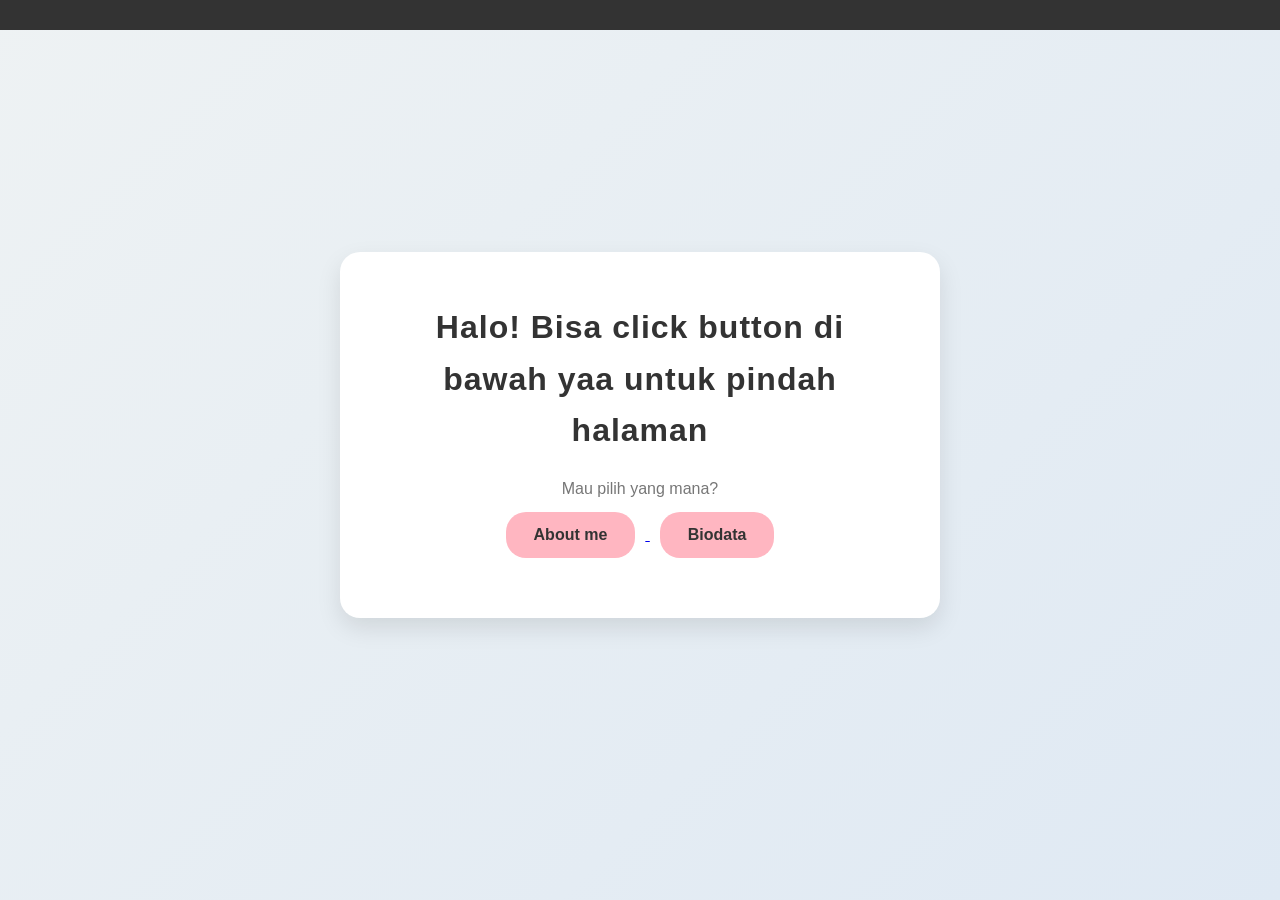
<file: index.html>
<body>

<nav>
    <link rel="stylesheet" href="static/style.css">
</nav>

<div class="landing-container">
    <div class="landing-card">
        <h1>Halo! Bisa click button di bawah yaa untuk pindah halaman</h1>
        <p>Mau pilih yang mana?</p>

        <a href="home.html">
            <button class="landing-btn">About me</button>
        </a>

        <a href="praktikum sebelumnya/praktikum-js.html">
            <button class="landing-btn">Biodata</button>
        </a>
    </div>
</div>

</body>
</file>
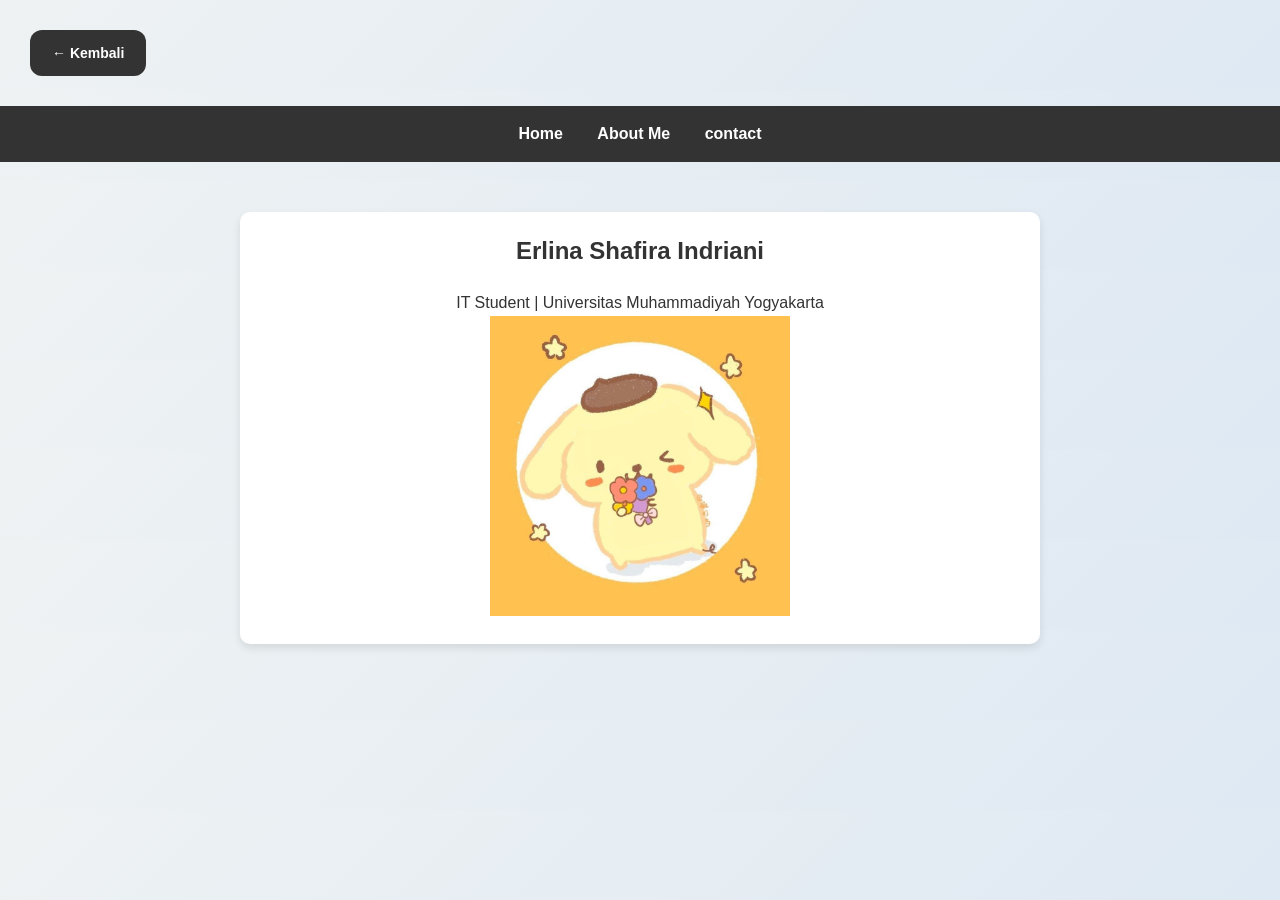
<file: home.html>
<!DOCTYPE html>
<html lang="en">
<head>
    <meta charset="UTF-8">
    <meta name="viewport" content="width=device-width, initial-scale=1.0">
    <title>ErlinaShafira</title>
    <link rel="stylesheet" href="static/style.css">
    <script src="prak.js" defer></script>
    <link rel="stylesheet" href="https://cdnjs.cloudflare.com/ajax/libs/font-awesome/6.0.0-beta3/css/all.min.css">
    <a href="index.html" class="btn-back">← Kembali</a>
</head>
<body>
    <!--navigasi-->
    <nav class="navbar">
        <ul>
            <li><a href="#" id="home">Home</a></li>
            <li><a href="#" id="about">About Me</a></li>
            <li><a href="#" id="contact">contact</a></li>
            
        </ul>
    </nav>
    <!--section home-->
    <section class="section" id="home-section">
        <div class="content-box">
            <h1>Erlina Shafira Indriani</h1>
            <p>IT Student | Universitas Muhammadiyah Yogyakarta</p>
            <img 
            width="300"
            height="300"
            src="asets/images/profile.jpg" alt="Home Image" class="Profile-img">
        </div>
    </section>

    <!--about-->
    <section class="section" id="about-section">
        <div class="content-box">
            <h1>About Me</h1>
                <p>Erlina merupakan Mahasiswi fakultas teknik UMY Semester 4, dia memiliki hobi mmenggambar di waktu senggang</p>
        </div>
    </section>

    <!--contact-->
    <section class="section" id="contact-section">
        <div class="content-box">
            <h1>Contact Me</h1>
            <p>
                You can reach me at:
                <a href="erlina.shafira.ft24@mail.umy.ac.id">erlina.shafira.ft24@mail.umy.ac.id</a>
            </p>

            <div class="social-links">
                <a
                    href="https://www.instagram.com/campannela/"
                    target="_blank"
                    class="social-icon"
                    ><i class="fab fa-instagram"></i>
                </a>
                <a
                    href="https://github.com/erlinashafira"
                    target="_blank"
                    class="social-icon"
                    ><i class="fab fa-github"></i
                    ></a>
                <a
                    href="https://id.linkedin.com/"
                    target="_blank"
                    class="social-icon"
                    ><i class="fab fa-linkedin"></i
                    ></a>        
            </div>
        </div>
    </section>
</a>
</body>
</html>
</file>
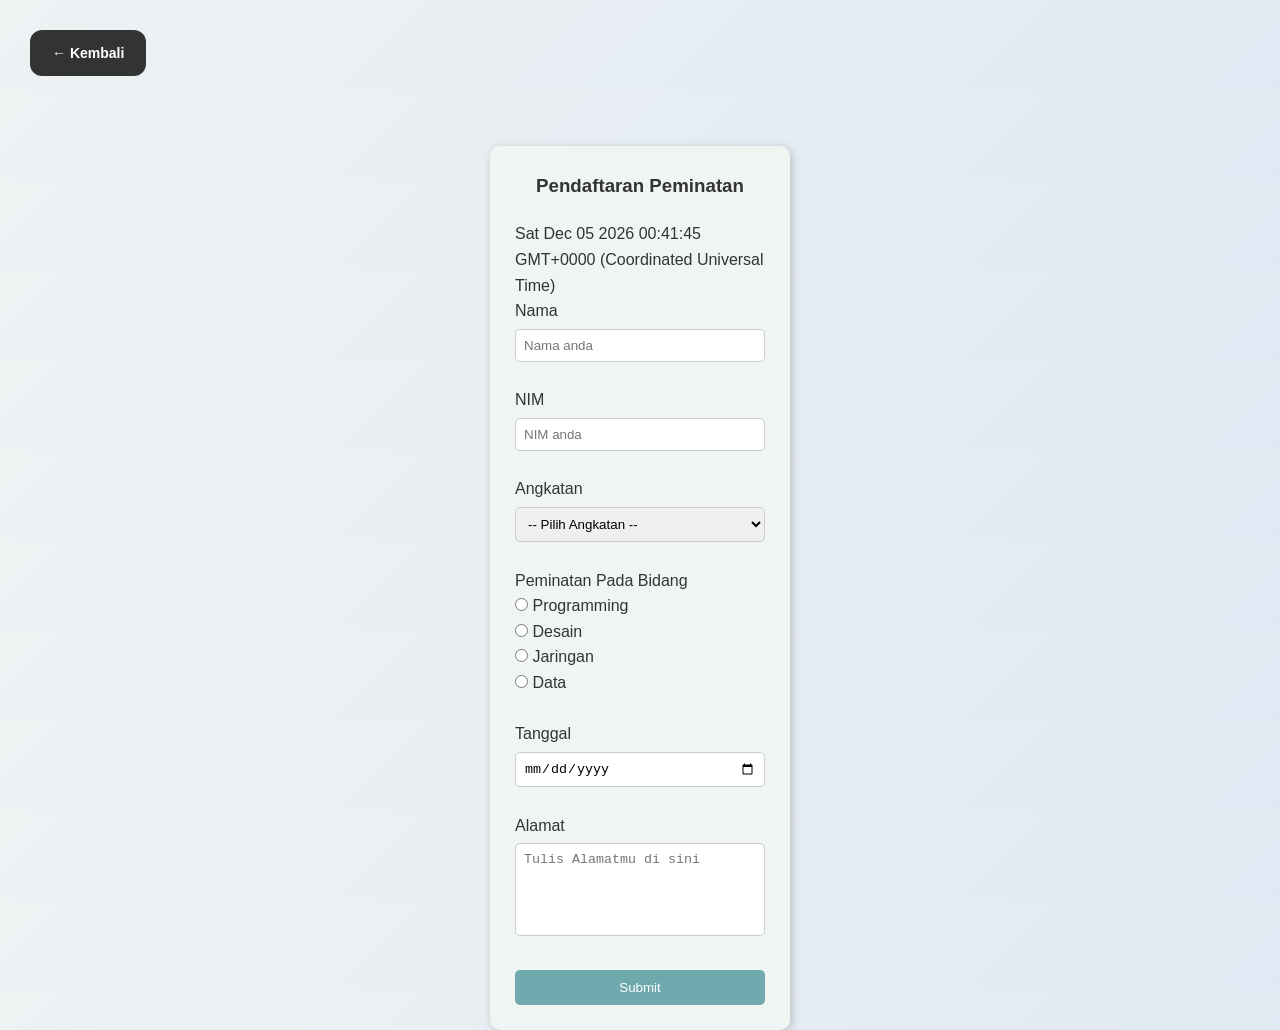
<file: praktikum sebelumnya/praktikum-js.html>
<!doctype html>
<html lang="en">
  <head>
    <meta charset="UTF-8" />
    <meta name="viewport" content="width=device-width, initial-scale=1.0" />
    <title>JS DOM</title>
    <link rel="stylesheet" href="static/style.css">
    <link rel="stylesheet" href="../static/style.css">
    <a href="../index.html" class="btn-back">← Kembali</a>
  </head>
  <body>
    <center>
      <div class="container">
        <div class="header">
          <h3>Pendaftaran Peminatan</h3>
        </div>

        <p id="tanggal"></p>
        
        <form action="">
          
          <label for="namaAnda">Nama</label><br />
          <input
            type="text"
            placeholder="Nama anda"
            id="namaAnda"
          /><br /><br />

          <label for="nimAnda">NIM</label><br />
          <input
            type="text"
            placeholder="NIM anda"
            id="nimAnda"
          /><br /><br />

          <label for="Angkatan">Angkatan</label><br />
          <select name="Angkatan" id="Angkatan">
            <option value="">-- Pilih Angkatan --</option>
            <option value="2021">2021</option>
            <option value="2022">2022</option>
            <option value="2023">2023</option>
            <option value="2024">2024</option>
          </select><br /><br />

          <p>Peminatan Pada Bidang</p>
          <input type="radio" name="Bidang" id="Programming" value="Programming" />
          <label for="Programming">Programming</label> <br />

          <input type="radio" name="Bidang" id="Desain" value="Desain" />
          <label for="Desain">Desain</label><br />

          <input type="radio" name="Bidang" id="Jaringan" value="Jaringan" />
          <label for="Jaringan">Jaringan</label><br />

          <input type="radio" name="Bidang" id="Data" value="Data" />
          <label for="Data">Data</label><br /><br />

          <label for="tanggalLahir">Tanggal</label><br />
          <input type="date" id="tanggalLahir" /><br /><br />

          <label for="deskripsi">Alamat</label><br />
          <textarea
            placeholder="Tulis Alamatmu di sini"
            name="Alamat"
            id="deskripsi"
            cols="30"
            rows="5"
          ></textarea><br /><br />

          <button type="button" onclick="kirimData()">Submit</button>

        </form>
      </div>
    </center>

    <script>
      alert("Silakan isi data pendaftaran dengan lengkap");
    </script>

    <script src="script.js"></script>
  </body>
</html>
</file>
<file: static/style.css>
* {
    margin: 0;
    padding: 0;
    box-sizing: border-box;
}

body {
    font-family: Arial, sans-serif;
    background-color: #f4f4f4;
    color: #333;
    line-height: 1.6;
    padding: 0;
    height: 10vh;
}

nav {
    background-color: #333;
    color: white;
    padding: 15px;
    text-align: center;
}

nav ul {
    list-style: none;
    padding: 0;
}

nav ul li {
    display: inline;
    margin: 0 15px;
}

nav ul li a {
    color: white;
    text-decoration: none;
    font-weight: bold;
}

.section {
    display: none;
    padding: 50px;
    text-align: center;
}

.content-box {
    background-color: white;
    padding: 20px;
    border-radius: 10px;
    box-shadow: 0 4px 8px rgba(0, 0, 0, 0.1);
    max-width: 800px;
    margin: 0 auto;
}

h1 {
    color: #333;
    margin-bottom: 20px;
}

.profile-img {
    width: 100%;
    max-width: 300px;
    border-radius: 8px;
    margin-top: 20px;
}

.about-content {
    display: flex;
    align-items: center;
    gap: 30px;
    text-align: justify;
}

.about-content img {
    width: 150px;
    height: 150px;
    border-radius: 50%;
}

.social-links {
    margin-top: 20px;
}

.social-icon {
    font-size: 40px;
    margin: 0 15px;
    color: #333;
    text-decoration: none;
}

.social-icon:hover {
    color: #0077b5;
}

footer {
    text-align: center;
    margin-top: 40px;
    font-size: 14px;
    color: #777;
}

@media (max-width: 768px) {
    .about-content {
        flex-direction: column;
        text-align: center;
    }

    .about-content img {
        width: 100px;
        height: 100px;
    }
}

body {
    background: linear-gradient(135deg, #eef2f3, #dfe9f3);
}

.landing-card {
    background: white;
    padding: 50px;
    border-radius: 20px;
    box-shadow: 0 10px 25px rgba(0,0,0,0.1);
    text-align: center;
    max-width: 600px;
    animation: fadeIn 0.6s ease-in-out;
}

@keyframes fadeIn {
    from {
        opacity: 0;
        transform: translateY(20px);
    }
    to {
        opacity: 1;
        transform: translateY(0);
    }
}

.landing-card h1 {
    font-weight: bold;
    letter-spacing: 1px;
}

.landing-card p {
    color: #777;
}

.landing-btn {
    display: inline-block;
    padding: 14px 28px;
    font-size: 16px;
    background: #ffb6c1;
    color: #333;
    border: none;
    border-radius: 20px;
    cursor: pointer;
    margin: 10px;
    text-decoration: none;
    font-weight: bold;
    transition: 0.3s;
}

.landing-btn:hover {
    background: #ffa6b2;
    transform: scale(1.05);
}

.landing-container {
    display: flex;
    justify-content: center;
    align-items: center;
    height: 90vh;
}

.btn-back {
    display: inline-block;
    padding: 12px 22px;
    background: linear-gradient(135deg, #333, #333);
    color: white;
    border-radius: 12px;
    text-decoration: none;
    font-size: 14px;
    font-weight: bold;
    margin: 30px;
    transition: 0.3s;
}

.btn-back:hover {
    transform: translateY(-2px);
    box-shadow: 0 5px 15px rgba(0,0,0,0.2);
}
</file>
<file: praktikum sebelumnya/static/style.css>
body {
  font-family: Arial, sans-serif;
  background-color: #6FA9AE;
  margin: 0;
  padding: 0;
}

.container {
  width: 80%;
  max-width: 300px;
  margin: 40px auto;
  background-color: #EFF5F3;
  padding: 25px;
  border-radius: 10px;
  box-shadow: 2px 2px 10px rgba(0,0,0,0.2);
  text-align: left;
}

.header {
  text-align: center;
  margin-bottom: 20px;
}

h3 {
  margin: 0;
}

input[type="text"],
select,
textarea,
input[type="date"] {
  width: 100%;
  padding: 8px;
  margin-top: 5px;
  border: 1px solid #ccc;
  border-radius: 5px;
  box-sizing: border-box;
}

textarea {
  resize: none;
}

button {
  width: 100%;
  padding: 10px;
  background-color: #6FA9AE;
  border: none;
  color: white;
  border-radius: 5px;
  cursor: pointer;
}

button:hover {
  background-color: #5c9196;
}
</file>
